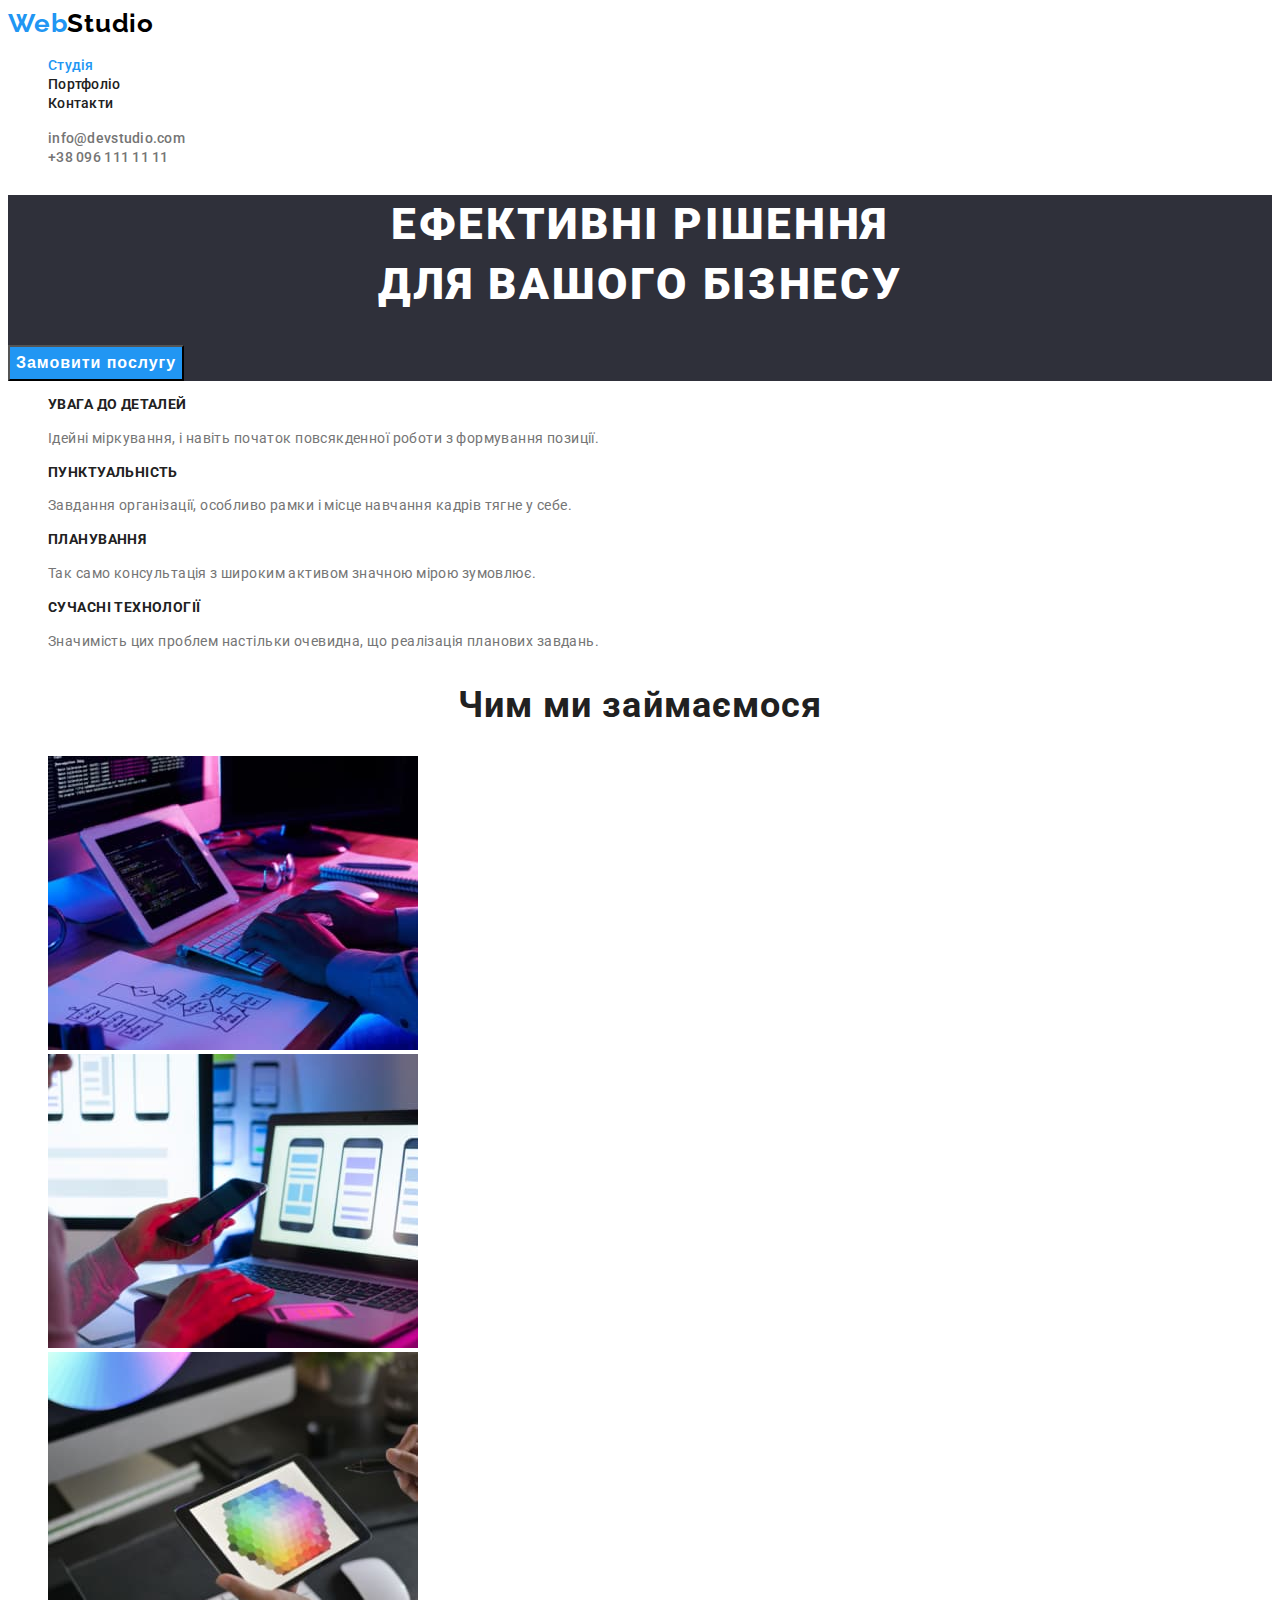
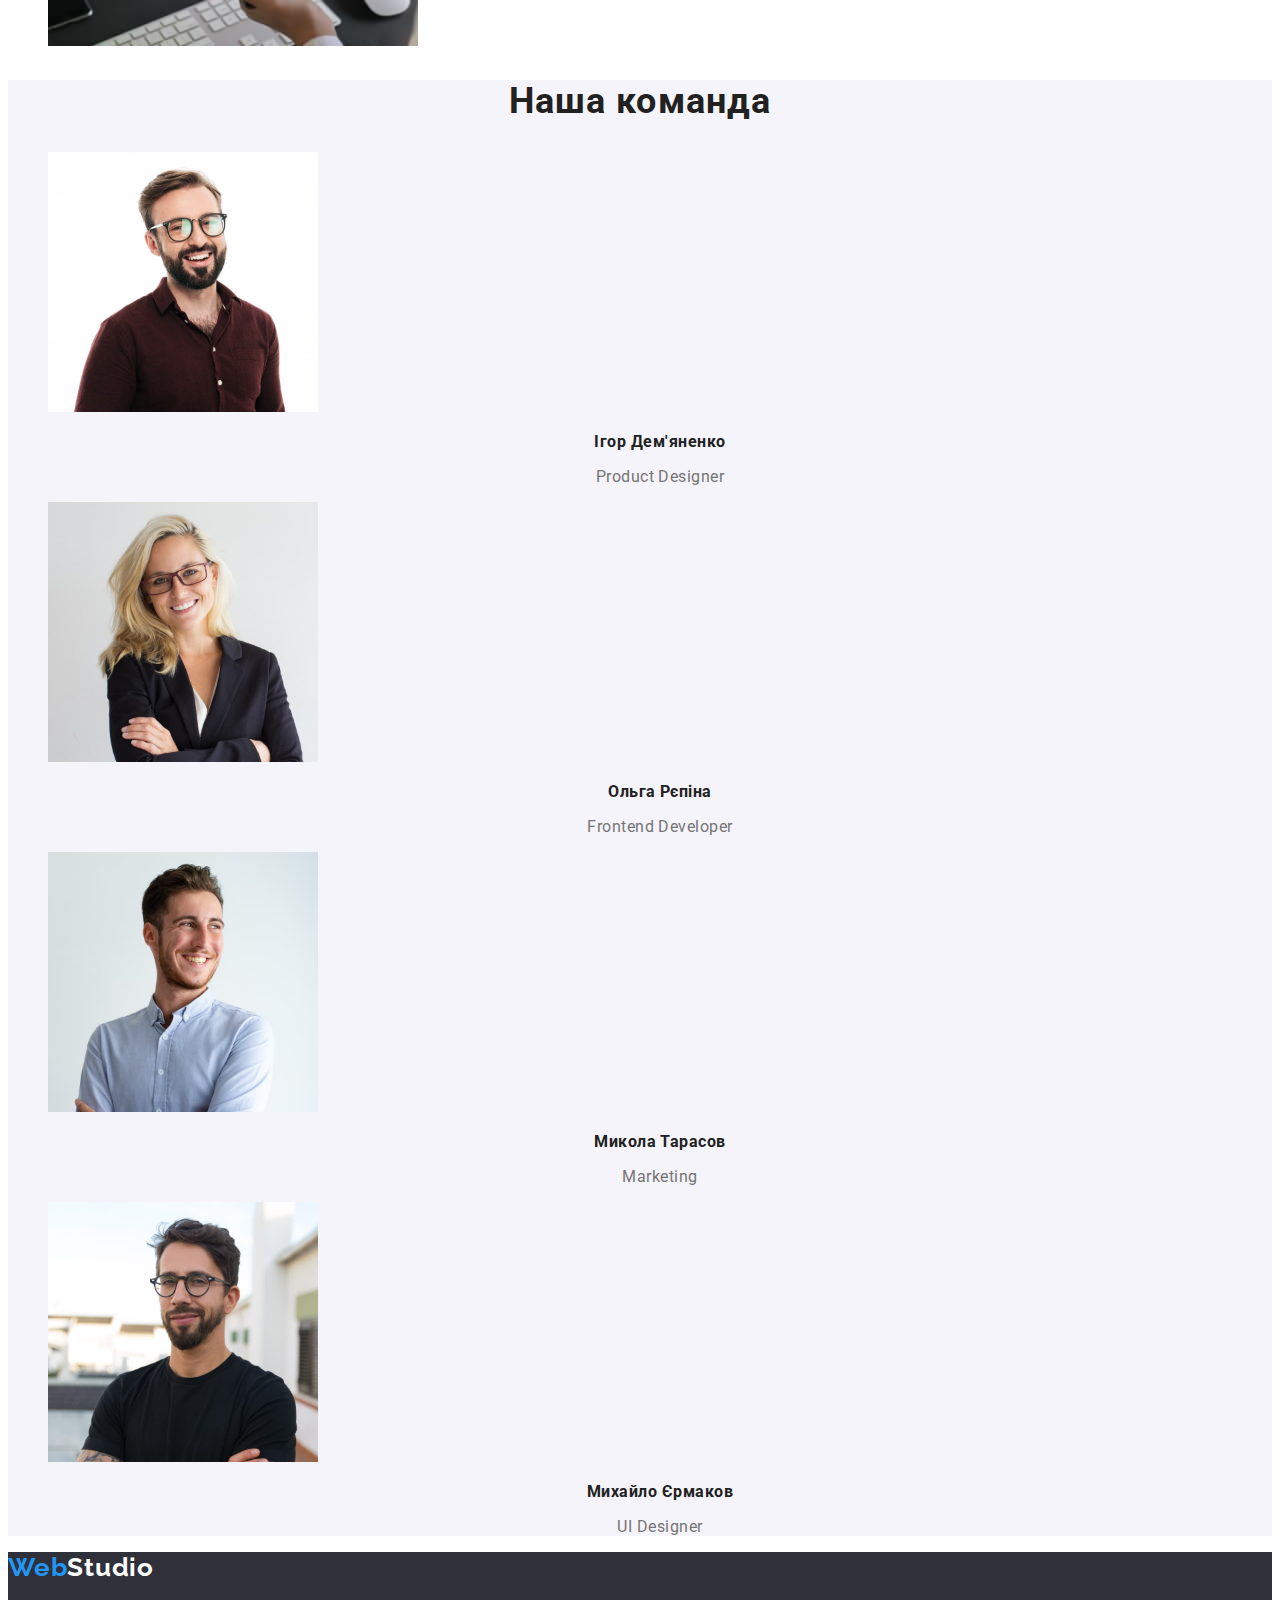
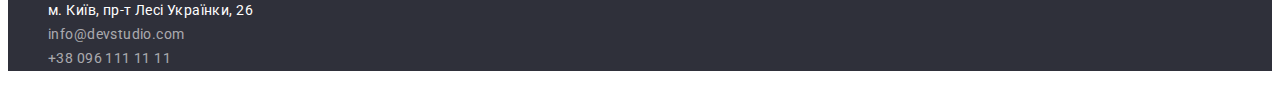
<file: index.html>
<!DOCTYPE html>
<html lang="uk">
  <head>
    <meta charset="UTF-8" />
    <meta http-equiv="X-UA-Compatible" content="IE=edge" />
    <meta name="viewport" content="width=device-width, initial-scale=1.0" />
    <link
      href="https://fonts.googleapis.com/css2?family=Raleway:wght@700&family=Roboto:wght@400;500;700;900&display=swap"
      rel="stylesheet"
    />
    <title>Студія</title>
    <link rel="stylesheet" href="./css/styles.css" />
  </head>

  <body>
    <header class="page-header">
      <nav>
        <a href="" class="logo" lang="en"
          >Web<span class="logo-second-part-one">Studio</span></a
        >
        <ul class="main-nav">
          <li>
            <a href="./index.html" class="main-nav-item current">Студія</a>
          </li>
          <li>
            <a href="./portfolio.html" class="main-nav-item">Портфоліо</a>
          </li>
          <li><a href="" class="main-nav-item">Контакти</a></li>
        </ul>
      </nav>

      <ul>
        <li>
          <a href="mailto:info@devstudio.com" class="contact-me"
            >info@devstudio.com</a
          >
        </li>
        <li>
          <a href="tel:+380961111111" class="contact-me">+38 096 111 11 11</a>
        </li>
      </ul>
    </header>

    <main>
      <div class="hero">
        <h1 class="headline">Ефективні рішення <br />для вашого бізнесу</h1>
        <button type="button" class="service">Замовити послугу</button>
      </div>

      <section class="benefit">
        <h2 class="priorities visually-hidden">Пріоритети компанії</h2>
        <ul>
          <li>
            <h3 class="benefit-item">УВАГА ДО ДЕТАЛЕЙ</h3>
            <p class="benefit-item-discription">
              Ідейні міркування, і навіть початок повсякденної роботи з
              формування позиції.
            </p>
          </li>
          <li>
            <h3 class="benefit-item">ПУНКТУАЛЬНІСТЬ</h3>
            <p class="benefit-item-discription">
              Завдання організації, особливо рамки і місце навчання кадрів тягне
              у себе.
            </p>
          </li>
          <li>
            <h3 class="benefit-item">ПЛАНУВАННЯ</h3>
            <p class="benefit-item-discription">
              Так само консультація з широким активом значною мірою зумовлює.
            </p>
          </li>
          <li>
            <h3 class="benefit-item">СУЧАСНІ ТЕХНОЛОГІЇ</h3>
            <p class="benefit-item-discription">
              Значимість цих проблем настільки очевидна, що реалізація планових
              завдань.
            </p>
          </li>
        </ul>
      </section>

      <section class="works">
        <h2 class="what-to-do">Чим ми займаємося</h2>
        <ul>
          <li>
            <img src="./images/coding.jpg" alt="написання коду" width="370" />
          </li>
          <li>
            <img
              src="./images/modificating-desktop.jpg"
              alt="модифікація рабочого столу"
              width="370"
            />
          </li>
          <li>
            <img src="./images/designing.jpg" alt="дизайн" width="370" />
          </li>
        </ul>
      </section>

      <section class="team">
        <h2 class="our-team">Наша команда</h2>
        <ul>
          <li>
            <img src="./images/ihor.jpg" alt="дизайнер" width="270" />
            <h3 class="team-member">Ігор Дем'яненко</h3>
            <p lang="en" class="work-member">Product Designer</p>
          </li>
          <li>
            <img src="./images/olga.jpg" alt="розробник" width="270" />
            <h3 class="team-member">Ольга Рєпіна</h3>
            <p lang="en" class="work-member">Frontend Developer</p>
          </li>
          <li>
            <img src="./images/nick.jpg" alt="маркетолог" width="270" />
            <h3 class="team-member">Микола Тарасов</h3>
            <p lang="en" class="work-member">Marketing</p>
          </li>
          <li>
            <img
              src="./images/misha.jpg"
              alt="дизайнер интерфейса"
              width="270"
            />
            <h3 class="team-member">Михайло Єрмаков</h3>
            <p lang="en" class="work-member">UI Designer</p>
          </li>
        </ul>
      </section>
    </main>

    <footer class="footer">
      <a href="" lang="en" class="logo-sec"
        >Web<span class="logo-second-part-two">Studio</span></a
      >

      <address>
        <ul>
          <li><span class="home">м. Київ, пр-т Лесі Українки, 26</span></li>
          <li>
            <a href="mailto:info@devstudio.com" class="contact-me-to"
              >info@devstudio.com</a
            >
          </li>
          <li>
            <a href="tel:+380961111111" class="contact-me-to"
              >+38 096 111 11 11</a
            >
          </li>
        </ul>
      </address>
    </footer>
  </body>
</html>
</file>
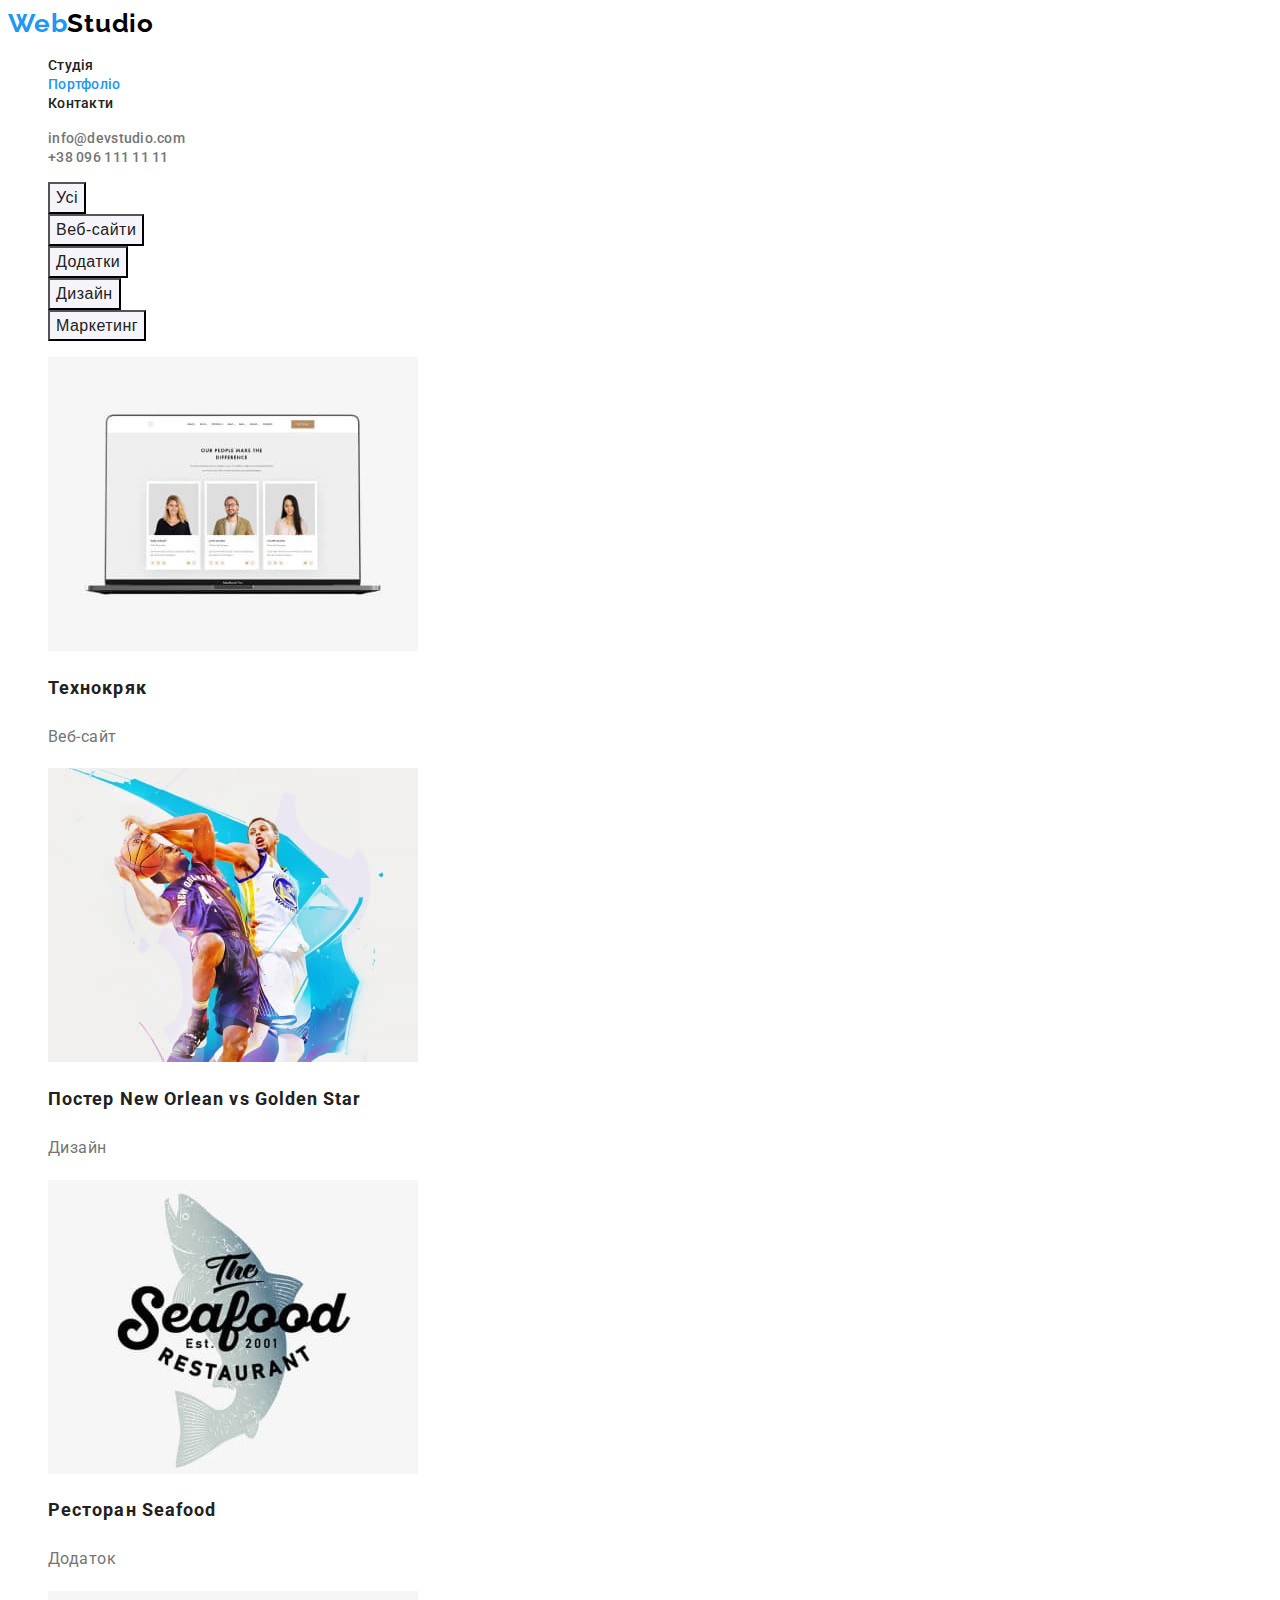
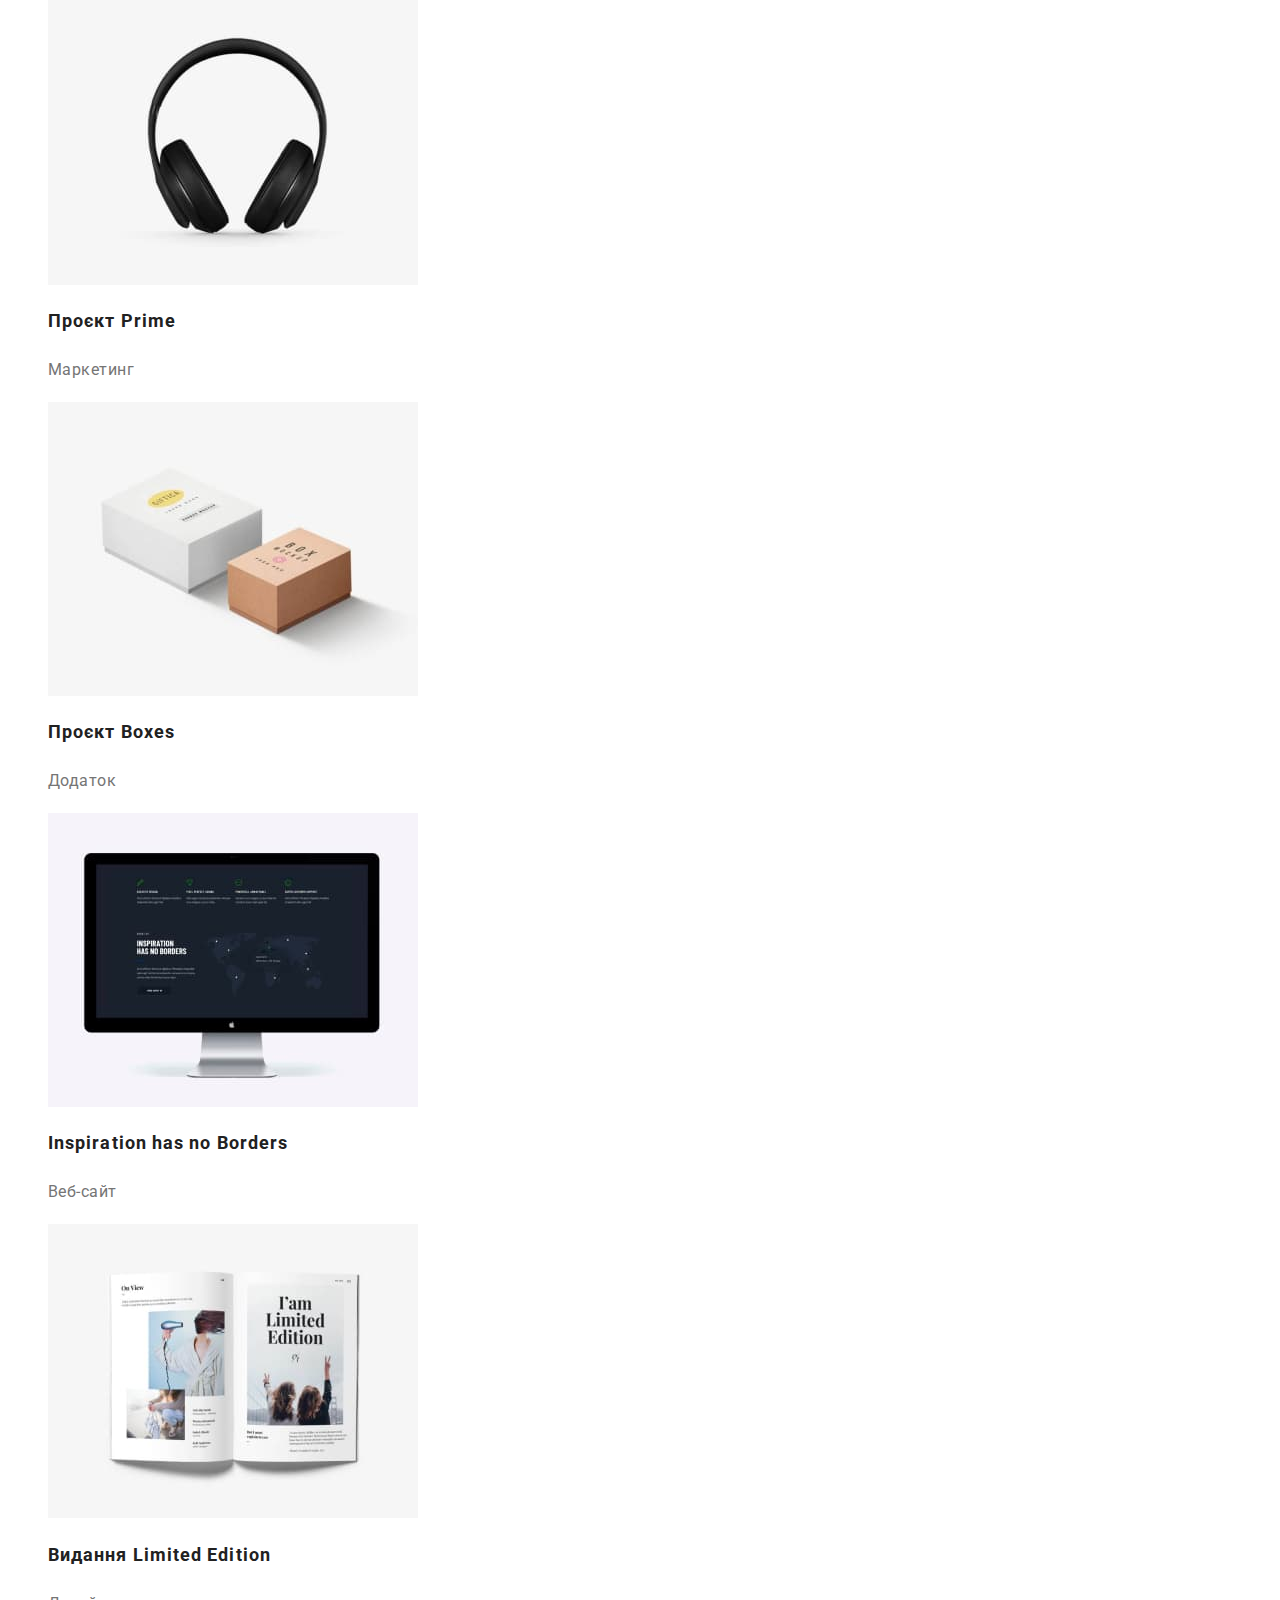
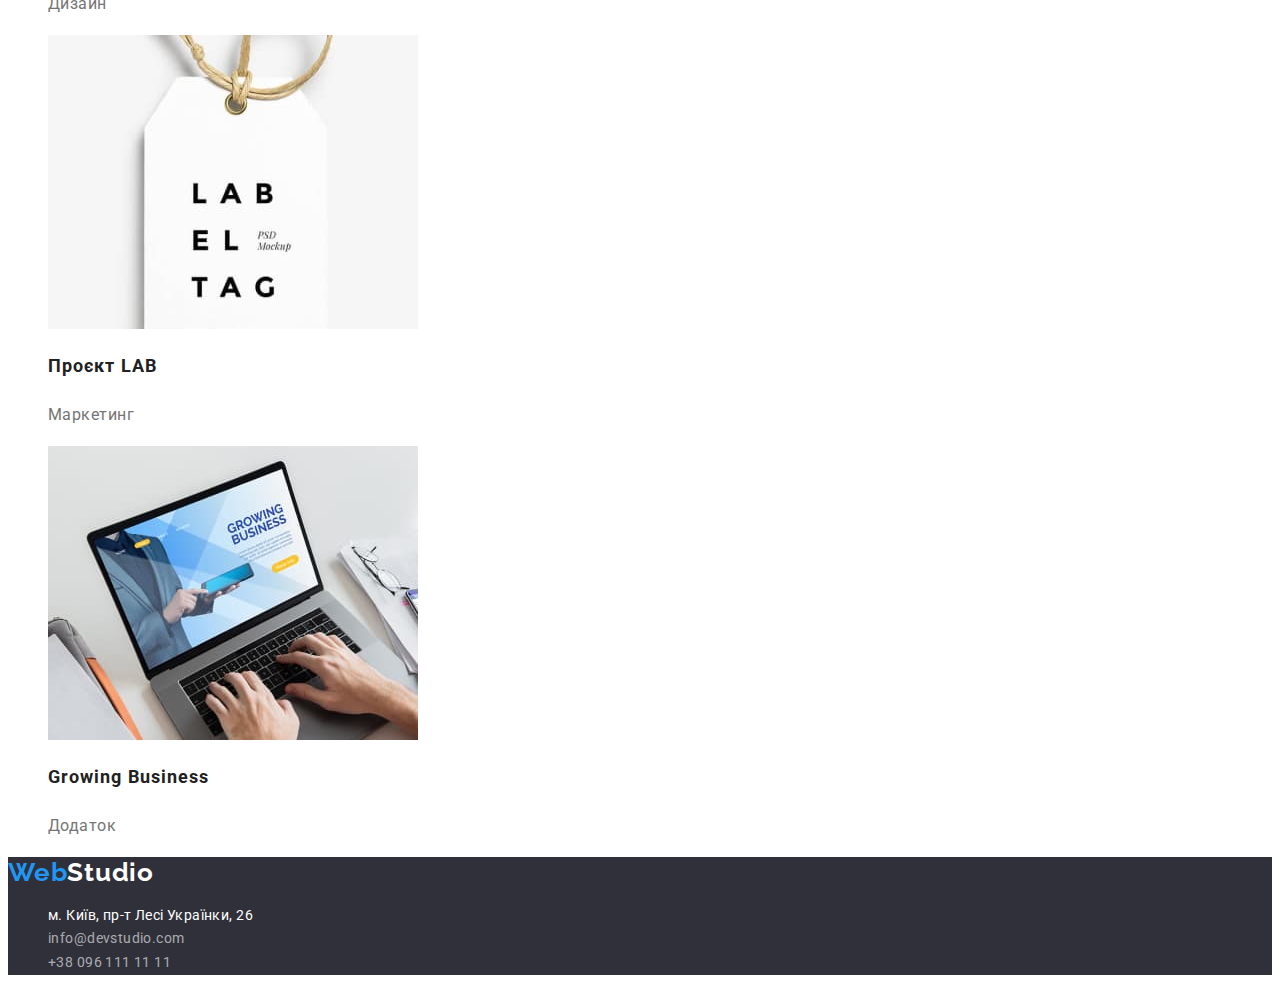
<file: portfolio.html>
<!DOCTYPE html>
<html lang="uk">
  <head>
    <meta charset="UTF-8" />
    <meta http-equiv="X-UA-Compatible" content="IE=edge" />
    <meta name="viewport" content="width=device-width, initial-scale=1.0" />
    <link
      href="https://fonts.googleapis.com/css2?family=Raleway:wght@700&family=Roboto:wght@400;500;700;900&display=swap"
      rel="stylesheet"
    />

    <title>Портфоліо</title>
    <link rel="stylesheet" href="./css/styles.css" />
  </head>

  <body>
    <header class="page-header">
      <nav>
        <a href="" class="logo" lang="en"
          >Web<span class="logo-second-part-one">Studio</span></a
        >
        <ul class="main-nav">
          <li><a href="./index.html" class="main-nav-item">Студія</a></li>
          <li>
            <a href="./portfolio.html" class="main-nav-item current"
              >Портфоліо</a
            >
          </li>
          <li><a href="" class="main-nav-item">Контакти</a></li>
        </ul>
      </nav>

      <ul>
        <li>
          <a href="mailto:info@devstudio.com" class="contact-me"
            >info@devstudio.com</a
          >
        </li>
        <li>
          <a href="tel:+380961111111" class="contact-me">+38 096 111 11 11</a>
        </li>
      </ul>
    </header>
    <main>
      <section>
        <h1 class="our-works visually-hidden">Наші роботи</h1>
        <ul>
          <li><button type="button" class="port-button">Усі</button></li>
          <li><button type="button" class="port-button">Веб-сайти</button></li>
          <li><button type="button" class="port-button">Додатки</button></li>
          <li><button type="button" class="port-button">Дизайн</button></li>
          <li><button type="button" class="port-button">Маркетинг</button></li>
        </ul>
        <ul>
          <li>
            <img
              src="./images/technocrack.jpg"
              alt="оформлення вебсайту"
              width="370"
            />
            <h2 class="example">Технокряк</h2>
            <p class="example-name">Веб-сайт</p>
          </li>
          <li>
            <img
              src="./images/poster.jpg"
              alt="оформлення постерів"
              width="370"
            />
            <h2 class="example">
              Постер <span lang="en">New Orlean vs Golden Star</span>
            </h2>
            <p class="example-name">Дизайн</p>
          </li>
          <li>
            <img
              src="./images/restaurant.jpg"
              alt="оформлення сайту ресторану"
              width="370"
            />
            <h2 class="example">Ресторан <span lang="en">Seafood</span></h2>
            <p class="example-name">Додаток</p>
          </li>
          <li>
            <img
              src="./images/project-prime.jpg"
              alt="маркетинг роектів"
              width="370"
            />
            <h2 class="example">Проєкт <span lang="en">Prime</span></h2>
            <p class="example-name">Маркетинг</p>
          </li>
          <li>
            <img
              src="./images/project-boxes.jpg"
              alt="створення додатків"
              width="370"
            />
            <h2 class="example">Проєкт <span lang="en">Boxes</span></h2>
            <p class="example-name">Додаток</p>
          </li>
          <li>
            <img
              src="./images/inspiration.jpg"
              alt="оформлення вебсайтів"
              width="370"
            />
            <h2 class="example">Inspiration has no Borders</h2>
            <p class="example-name">Веб-сайт</p>
          </li>
          <li>
            <img src="./images/vydannya.jpg" alt="дизайн видань" width="370" />
            <h2 class="example">
              Видання <span lang="en">Limited Edition</span>
            </h2>
            <p class="example-name">Дизайн</p>
          </li>
          <li>
            <img src="./images/project-lab.jpg" alt="макетинг" width="370" />
            <h2 class="example">Проєкт <span lang="en">LAB</span></h2>
            <p class="example-name">Маркетинг</p>
          </li>
          <li>
            <img
              src="./images/growing-business.jpg"
              alt="дизайн додатку"
              width="370"
            />
            <h2 class="example">Growing Business</h2>
            <p class="example-name">Додаток</p>
          </li>
        </ul>
      </section>
    </main>
    <footer class="footer">
      <a href="" lang="en" class="logo-sec"
        >Web<span class="logo-second-part-two">Studio</span></a
      >

      <address>
        <ul>
          <li><span class="home">м. Київ, пр-т Лесі Українки, 26</span></li>
          <li>
            <a href="mailto:info@devstudio.com" class="contact-me-to"
              >info@devstudio.com</a
            >
          </li>
          <li>
            <a href="tel:+380961111111" class="contact-me-to"
              >+38 096 111 11 11</a
            >
          </li>
        </ul>
      </address>
    </footer>
  </body>
</html>
</file>
<file: css/styles.css>
/* 
logo second text color #000000
main text color #212121 
secondary text color #757575
third text color #FFFFFF
active text color #2196F3
background color #2F303A
*/
:root {
  --first-logo-color: #000000;
  --white-color: #ffffff;
  --main-text-color: #212121;
  --secondary-text-color: #757575;
  --active-text-color: #2196f3;
  --background-color: #2f303a;
  --secondary-background-color: #f5f4fa;
  --last-text-color: rgba(255, 255, 255, 0.6);
  --b-a-c: #188ce8;
}

body {
  font-family: Roboto, Raleway, sans-serif;
  color: var(--main-text-color);
}
ul {
  list-style: none;
}

/* header styles */

.logo {
  font-family: Raleway, sans-serif;
  color: var(--active-text-color);
  text-decoration: none;
  font-weight: 700;
  font-size: 26px;
  line-height: 1.19;
  letter-spacing: 0.03em;
}

.logo-second-part-one {
  color: var(--first-logo-color);
}

.main-nav-item {
  color: var(--main-text-color);
  font-weight: 500;
  font-size: 14px;
  line-height: 1.14;
  text-decoration: none;
  letter-spacing: 0.02em;
}

.main-nav-item:hover,
.main-nav-item:focus {
  color: var(--active-text-color);
}
.main-nav-item:active {
  color: var(--active-text-color);
}

.current {
  color:var(--active-text-color);
}
.contact-me {
  color: var(--secondary-text-color);
  font-weight: 500;
  font-size: 14px;
  line-height: 1.14;
  text-decoration: none;
  letter-spacing: 0.02em;
}

.contact-me:hover,
.contact-me:focus {
  color: var(--active-text-color);
}

/* main styles */

.hero {
  background-color: var(--background-color);
}

.headline {
  color: var(--white-color);
  font-weight: 900;
  font-size: 44px;
  line-height: 1.36;
  text-align: center;
  letter-spacing: 0.06em;
  text-transform: uppercase;
}

.service {
  cursor: pointer;
  color: var(--white-color);
  background-color: var(--active-text-color);
  font-weight: 700;
  font-size: 16px;
  line-height: 1.88;
  letter-spacing: 0.06em;
  text-align: center;
}
.service:hover,
.service:focus {
  background-color: var(--b-a-c);
}

.priorities {
  font-size: 36px;
  line-height: 1.17;
  text-align: center;
  letter-spacing: 0.03em;
}
.benefit-item {
  font-size: 14px;
  line-height: 1.14;
  letter-spacing: 0.03em;
  text-transform: uppercase;
}

.benefit-item-discription {
  font-weight: 400;
  color: var(--secondary-text-color);
  font-size: 14px;
  line-height: 1.71;
  letter-spacing: 0.03em;
}

.what-to-do {
  font-size: 36px;
  line-height: 1.17;
  text-align: center;
  letter-spacing: 0.03em;
}

.team {
  background-color: var(--secondary-background-color);
}

.our-team {
  font-size: 36px;
  line-height: 1.17;
  text-align: center;
  letter-spacing: 0.03em;
}

.team-member {
  font-size: 16px;
  line-height: 1.19;
  text-align: center;
  letter-spacing: 0.03em;
}

.work-member {
  font-weight: 400;
  font-size: 16px;
  line-height: 1.19;
  text-align: center;
  letter-spacing: 0.03em;
  color: var(--secondary-text-color);
}

/* footer styles */
.footer {
  background-color: var(--background-color);
}
.logo-sec {
  font-family: Raleway, sans-serif;
  font-weight: 700;
  font-size: 26px;
  line-height: 1.19;
  letter-spacing: 0.03em;
  color: var(--active-text-color);
  text-decoration: none;
}
.logo-second-part-two {
  color: var(--white-color);
}
.home {
  font-style: normal;
  font-weight: 400;
  font-size: 14px;
  line-height: 1.71;
  letter-spacing: 0.03em;
  color: var(--white-color);
}
.contact-me-to {
  font-style: normal;
  font-weight: 400;
  font-size: 14px;
  line-height: 1.71;
  letter-spacing: 0.03em;
  color: var(--last-text-color);
  text-decoration: none;
}
.contact-me-to:hover,
.contact-me-to:focus {
  color: var(--active-text-color);
}
/* portfolio styles */

.port-button {
  color: var(--main-text-color);
  background-color: var(--secondary-background-color);
  font-weight: 500;
  font-size: 16px;
  line-height: 1.62;
  text-align: center;
  letter-spacing: 0.03em;
}
.port-button:hover,
.port-button:focus {
  background-color: var(--active-text-color);
  color: var(--white-color);
}

.our-works {
  font-weight: 700;
  font-size: 36px;
  line-height: 1.17;
  text-align: center;
  letter-spacing: 0.03em;
}
.visually-hidden {
 overflow: hidden;
 position: absolute;
 white-space: nowrap;
 clip: rect(0 0 0 0);
 clip-path: inset(50%);
 height: 1px;
 width: 1px;
} 
.example {
  font-size: 18px;
  line-height: 2;
  letter-spacing: 0.06em;
  color: var(--main-text-color);
}
.example-name {
  font-weight: 400;
  font-size: 16px;
  line-height: 1.88;
  letter-spacing: 0.03em;
  color: var(--secondary-text-color);
}
</file>
